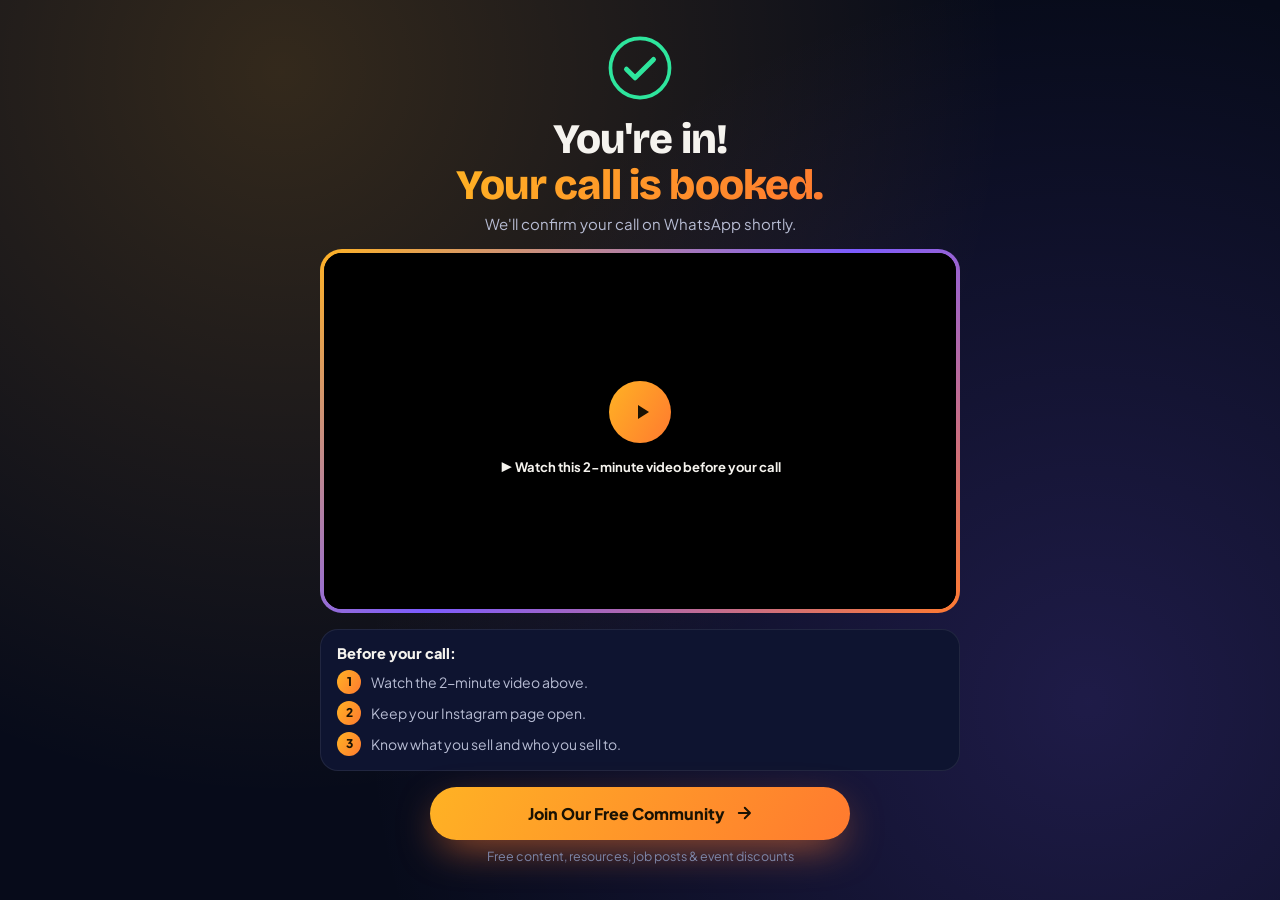
<file: thanktou.html>
<!DOCTYPE html>
<html lang="en">
<head>
<meta charset="UTF-8">
<meta name="viewport" content="width=device-width, initial-scale=1.0">
<title>You're booked! | Untaught Academy</title>
<link rel="preconnect" href="https://fonts.googleapis.com">
<link rel="preconnect" href="https://fonts.gstatic.com" crossorigin>
<link href="https://fonts.googleapis.com/css2?family=Bricolage+Grotesque:opsz,wght@12..96,500;12..96,700;12..96,800&family=Plus+Jakarta+Sans:wght@400;500;600;700&display=swap" rel="stylesheet">
<style>
 /* THEME (keep same as main page) */
:root{
  --bg:#070B1A; --bg-soft:#0E1430; --bg-line:rgba(255,255,255,0.08);
  --primary:#FFB224; --primary-2:#FF7A2F; --secondary:#7C5CFF; --success:#2EE59D;
  --text:#F5F3EE; --text-soft:#B7BCD3; --text-dim:#7E86A8; --on-primary:#1A1203;
  --grad-primary:linear-gradient(120deg,var(--primary) 0%,var(--primary-2) 100%);
  --font-head:'Bricolage Grotesque',system-ui,sans-serif;
  --font-body:'Plus Jakarta Sans',system-ui,sans-serif;
  --radius:18px; --radius-pill:999px; --ease:cubic-bezier(.22,1,.36,1);
}
*,*::before,*::after{box-sizing:border-box;margin:0;padding:0}
body{font-family:var(--font-body);background:var(--bg);color:var(--text-soft);-webkit-font-smoothing:antialiased;overflow-x:hidden}
a{text-decoration:none}

.ty{position:relative;min-height:100svh;display:flex;align-items:center;justify-content:center;padding:24px 16px;overflow:hidden;isolation:isolate}
.ty__glow{position:absolute;inset:-20%;z-index:-2;background:radial-gradient(circle at 30% 20%,rgba(255,178,36,.18),transparent 45%),radial-gradient(circle at 75% 70%,rgba(124,92,255,.2),transparent 45%)}
.ty__confetti{position:absolute;inset:0;z-index:-1;pointer-events:none;overflow:hidden}
.ty__confetti i{position:absolute;top:-20px;width:8px;height:14px;border-radius:2px;animation:fall linear forwards}
@keyframes fall{to{transform:translateY(110vh) rotate(720deg);opacity:.3}}

.ty__box{width:100%;max-width:640px;text-align:center;display:flex;flex-direction:column;align-items:center}

.ty__check svg{width:64px;height:64px}
.ty__check circle{fill:none;stroke:var(--success);stroke-width:3;stroke-dasharray:160;stroke-dashoffset:160;animation:draw .8s var(--ease) forwards}
.ty__check path{fill:none;stroke:var(--success);stroke-width:4;stroke-linecap:round;stroke-linejoin:round;stroke-dasharray:40;stroke-dashoffset:40;animation:draw .5s var(--ease) .7s forwards}
@keyframes draw{to{stroke-dashoffset:0}}

.ty__title{font-family:var(--font-head);font-weight:800;color:var(--text);font-size:clamp(26px,4.6vw,42px);line-height:1.1;letter-spacing:-.02em;margin:12px 0 6px}
.ty__title .hl{display:block;background:var(--grad-primary);-webkit-background-clip:text;background-clip:text;color:transparent}
.ty__sub{font-size:15px;margin-bottom:16px}

.ty__video{width:min(100%,calc((100svh - 470px) * 16 / 9));min-width:260px;padding:4px;border-radius:22px;background:linear-gradient(140deg,var(--primary),var(--secondary),var(--primary-2))}
.ty__frame{position:relative;aspect-ratio:16/9;border-radius:18px;overflow:hidden;background:#000}
.ty__frame iframe,.ty__frame video{position:absolute;inset:0;width:100%;height:100%;border:0}
.ty__poster{position:absolute;inset:0;cursor:pointer;display:flex;flex-direction:column;align-items:center;justify-content:center;gap:10px;background:#000 center/cover}
.ty__play{width:62px;height:62px;border-radius:50%;display:grid;place-items:center;background:var(--grad-primary);animation:ring 2s infinite}
.ty__play svg{width:24px;height:24px;margin-left:4px;fill:var(--on-primary)}
@keyframes ring{0%{box-shadow:0 0 0 0 rgba(255,178,36,.55)}70%{box-shadow:0 0 0 20px rgba(255,178,36,0)}100%{box-shadow:0 0 0 0 rgba(255,178,36,0)}}
.ty__label{font-size:13px;font-weight:700;color:var(--text);background:rgba(0,0,0,.5);padding:6px 12px;border-radius:var(--radius-pill)}

.ty__steps{width:100%;margin:16px 0;padding:14px 16px;border-radius:var(--radius);background:var(--bg-soft);border:1px solid var(--bg-line);text-align:left}
.ty__steps-title{font-weight:800;font-size:14.5px;color:var(--text);margin-bottom:8px}
.ty__steps ol{list-style:none;display:flex;flex-direction:column;gap:7px}
.ty__steps li{display:flex;align-items:center;gap:10px;font-size:14px}
.ty__steps li span{width:24px;height:24px;border-radius:50%;flex-shrink:0;display:grid;place-items:center;font-size:12px;font-weight:800;color:var(--on-primary);background:var(--grad-primary)}

.ty__btn{display:inline-flex;align-items:center;justify-content:center;gap:10px;width:100%;max-width:420px;padding:16px 24px;border-radius:var(--radius-pill);font-weight:800;font-size:16px;color:var(--on-primary);background:var(--grad-primary);box-shadow:0 14px 40px -10px rgba(255,122,47,.7);transition:transform .3s var(--ease)}
.ty__btn:hover{transform:translateY(-3px)}
.ty__btn svg{width:18px;height:18px}
.ty__note{margin-top:8px;font-size:12.5px;color:var(--text-dim)}

@media (max-width:600px){
  .ty__check svg{width:52px;height:52px}
  .ty__sub{font-size:13.5px;margin-bottom:12px}
  .ty__video{width:100%}
  .ty__steps{margin:12px 0;padding:12px}
  .ty__steps li{font-size:13px}
  .ty__btn{font-size:15px;padding:14px 18px}
}
</style>
</head>
<body>

<section class="ty">
  <div class="ty__glow"></div>
  <div class="ty__confetti" id="tyConfetti"></div>

  <div class="ty__box">
    <div class="ty__check">
      <svg viewBox="0 0 52 52"><circle cx="26" cy="26" r="24"/><path d="M15 27l7 7 15-15"/></svg>
    </div>

    <h1 class="ty__title">You're in<span id="tyName"></span>! <span class="hl">Your call is booked.</span></h1>
    <p class="ty__sub">We'll confirm your call on WhatsApp shortly.</p>

    <div class="ty__video">
      <div class="ty__frame" id="tyFrame">
        <div class="ty__poster" id="tyPoster" role="button" tabindex="0">
          <span class="ty__play"><svg viewBox="0 0 24 24"><path d="M8 5v14l11-7z"/></svg></span>
          <span class="ty__label">▶ Watch this 2-minute video before your call</span>
        </div>
      </div>
    </div>

    <div class="ty__steps">
      <p class="ty__steps-title">Before your call:</p>
      <ol>
        <li><span>1</span>Watch the 2-minute video above.</li>
        <li><span>2</span>Keep your Instagram page open.</li>
        <li><span>3</span>Know what you sell and who you sell to.</li>
      </ol>
    </div>

    <a href="#" class="ty__btn" id="tyCommunity">
      Join Our Free Community
      <svg viewBox="0 0 24 24" fill="none" stroke="currentColor" stroke-width="2.5" stroke-linecap="round" stroke-linejoin="round"><path d="M5 12h14M13 5l7 7-7 7"/></svg>
    </a>
    <p class="ty__note">Free content, resources, job posts &amp; event discounts</p>
  </div>
</section>

<!-- PASTE THE JS BLOCK HERE -->

<script>
/* ============ ADMIN SETTINGS ============ */
const TY_CONFIG = {
  youtubeId: "",        // 2-minute video YouTube ID
  mp4Url: "",           // or MP4 link
  posterImage: "",      // thumbnail (optional)
  communityLink: "#",   // WhatsApp community / group link
  metaPixelEvent: ""    // e.g. "Schedule" (leave "" if already fired on form)
};
/* ======================================== */
(function(){
  // name from form
  const name = new URLSearchParams(location.search).get('name');
  if (name) document.getElementById('tyName').textContent = ', ' + name.split(' ')[0];

  document.getElementById('tyCommunity').href = TY_CONFIG.communityLink;
  if (TY_CONFIG.metaPixelEvent && typeof fbq === 'function') fbq('track', TY_CONFIG.metaPixelEvent);

  // video
  const poster = document.getElementById('tyPoster'), frame = document.getElementById('tyFrame');
  if (TY_CONFIG.posterImage) poster.style.backgroundImage = `url('${TY_CONFIG.posterImage}')`;
  function play(){
    if (TY_CONFIG.youtubeId) frame.innerHTML = `<iframe src="https://www.youtube.com/embed/${TY_CONFIG.youtubeId}?autoplay=1&rel=0&playsinline=1" allow="autoplay; encrypted-media" allowfullscreen></iframe>`;
    else if (TY_CONFIG.mp4Url) frame.innerHTML = `<video src="${TY_CONFIG.mp4Url}" autoplay controls playsinline></video>`;
  }
  poster.addEventListener('click', play);
  poster.addEventListener('keydown', e=>{ if(e.key==='Enter'||e.key===' '){ e.preventDefault(); play(); } });

  // confetti
  const box = document.getElementById('tyConfetti');
  const colors = ['#FFB224','#FF7A2F','#7C5CFF','#2EE59D','#F5F3EE'];
  for (let i = 0; i < 70; i++){
    const c = document.createElement('i');
    c.style.left = Math.random()*100 + '%';
    c.style.background = colors[i % colors.length];
    c.style.animationDuration = (2.5 + Math.random()*2.5) + 's';
    c.style.animationDelay = (Math.random()*0.8) + 's';
    c.style.transform = `rotate(${Math.random()*360}deg)`;
    box.appendChild(c);
  }
  setTimeout(()=>box.remove(), 6000);
})();
</script>


</body>
</html>
</file>
